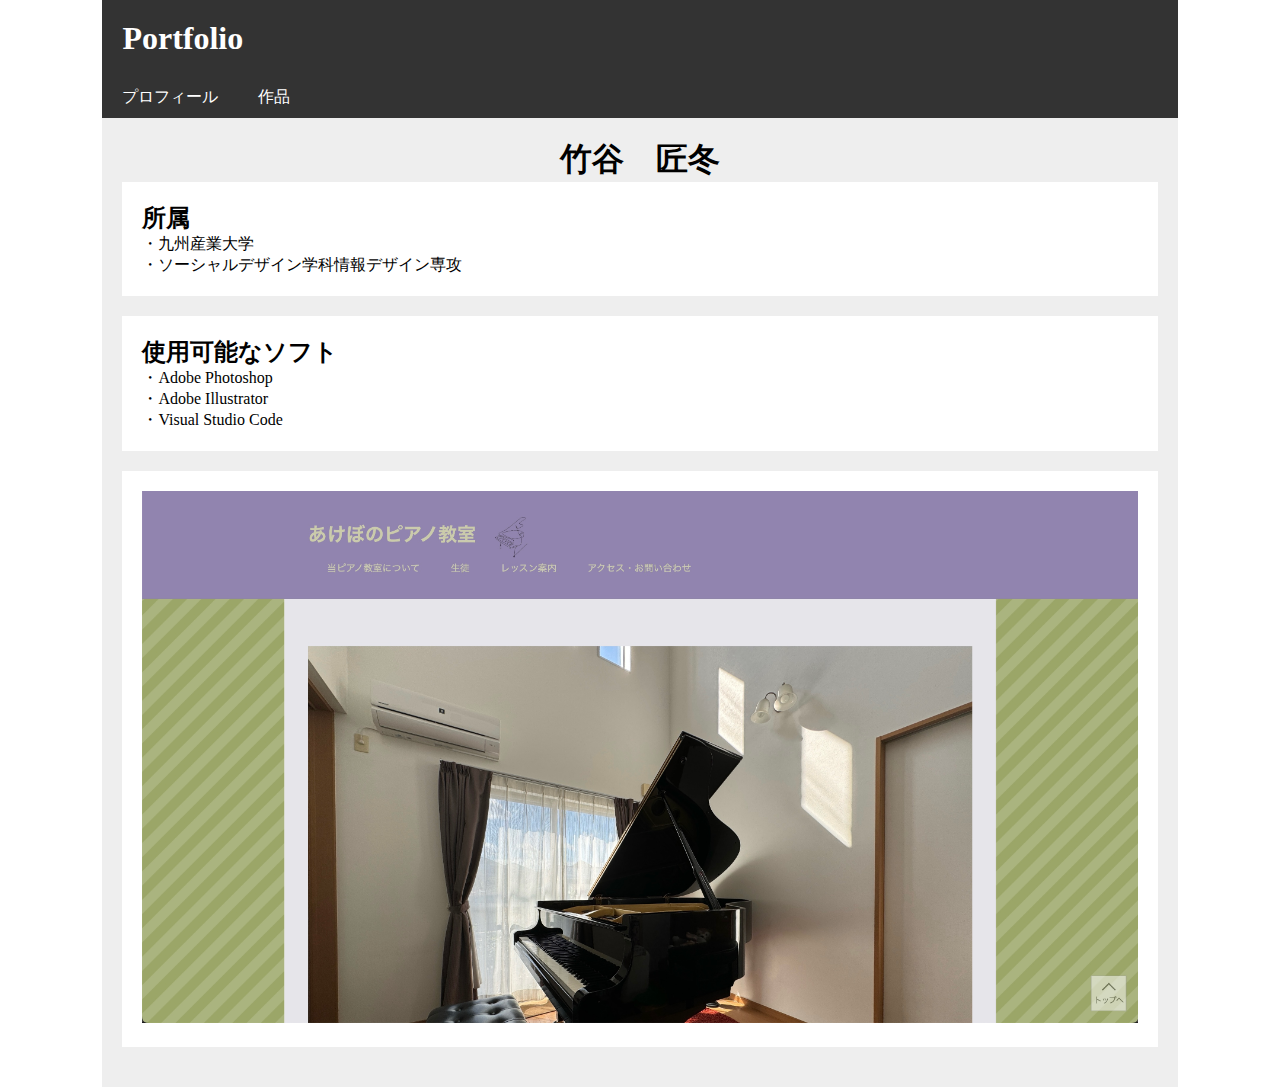
<file: index.html>
<!DOCTYPE html>
<html lang="ja">

<head>
  <meta charset="UTF-8">
    <meta name="viewport" content="width=device-width, initial-scale=1"> 
<link rel="stylesheet" href="css/lightbox.min.css"> 
    <link rel="stylesheet" href="css/style.css">
  <title>Portfolio</title>
</head>

<body>

  <div id="wrap">

    <header>
        <h1>Portfolio</h1>
    </header>

    <nav class="main-menu">
      <ul>
        <li><a href="#">プロフィール</a></li>
          <li><a href="sakuhinn.html">作品</a></li>
      </ul>
    </nav>

    <main>

      <section>

        <h1 class="namae">竹谷　匠冬</h1>

        


        <article>
          <h2>所属</h2>
          ・九州産業大学<br>
          ・ソーシャルデザイン学科情報デザイン専攻<br>

        </article>





        <article>
          <h2>使用可能なソフト</h2>
          ・Adobe Photoshop<br>
          ・Adobe Illustrator<br>
          ・Visual Studio Code<br>

        </article>







        <article>
          <a href="sakuhinn.html">
              <img src="images/01.jpg" alt="">
          </a>
        </article>


       
      </section>

    </main>


  </div>
    <script src="https://code.jquery.com/jquery-3.6.0.min.js" integrity="sha256-/xUj+3OJU5yExlq6GSYGSHk7tPXikynS7ogEvDej/m4=" crossorigin="anonymous"></script>
    <script src="js/lightbox.min.js"></script> 
  </body>
</html>
</file>
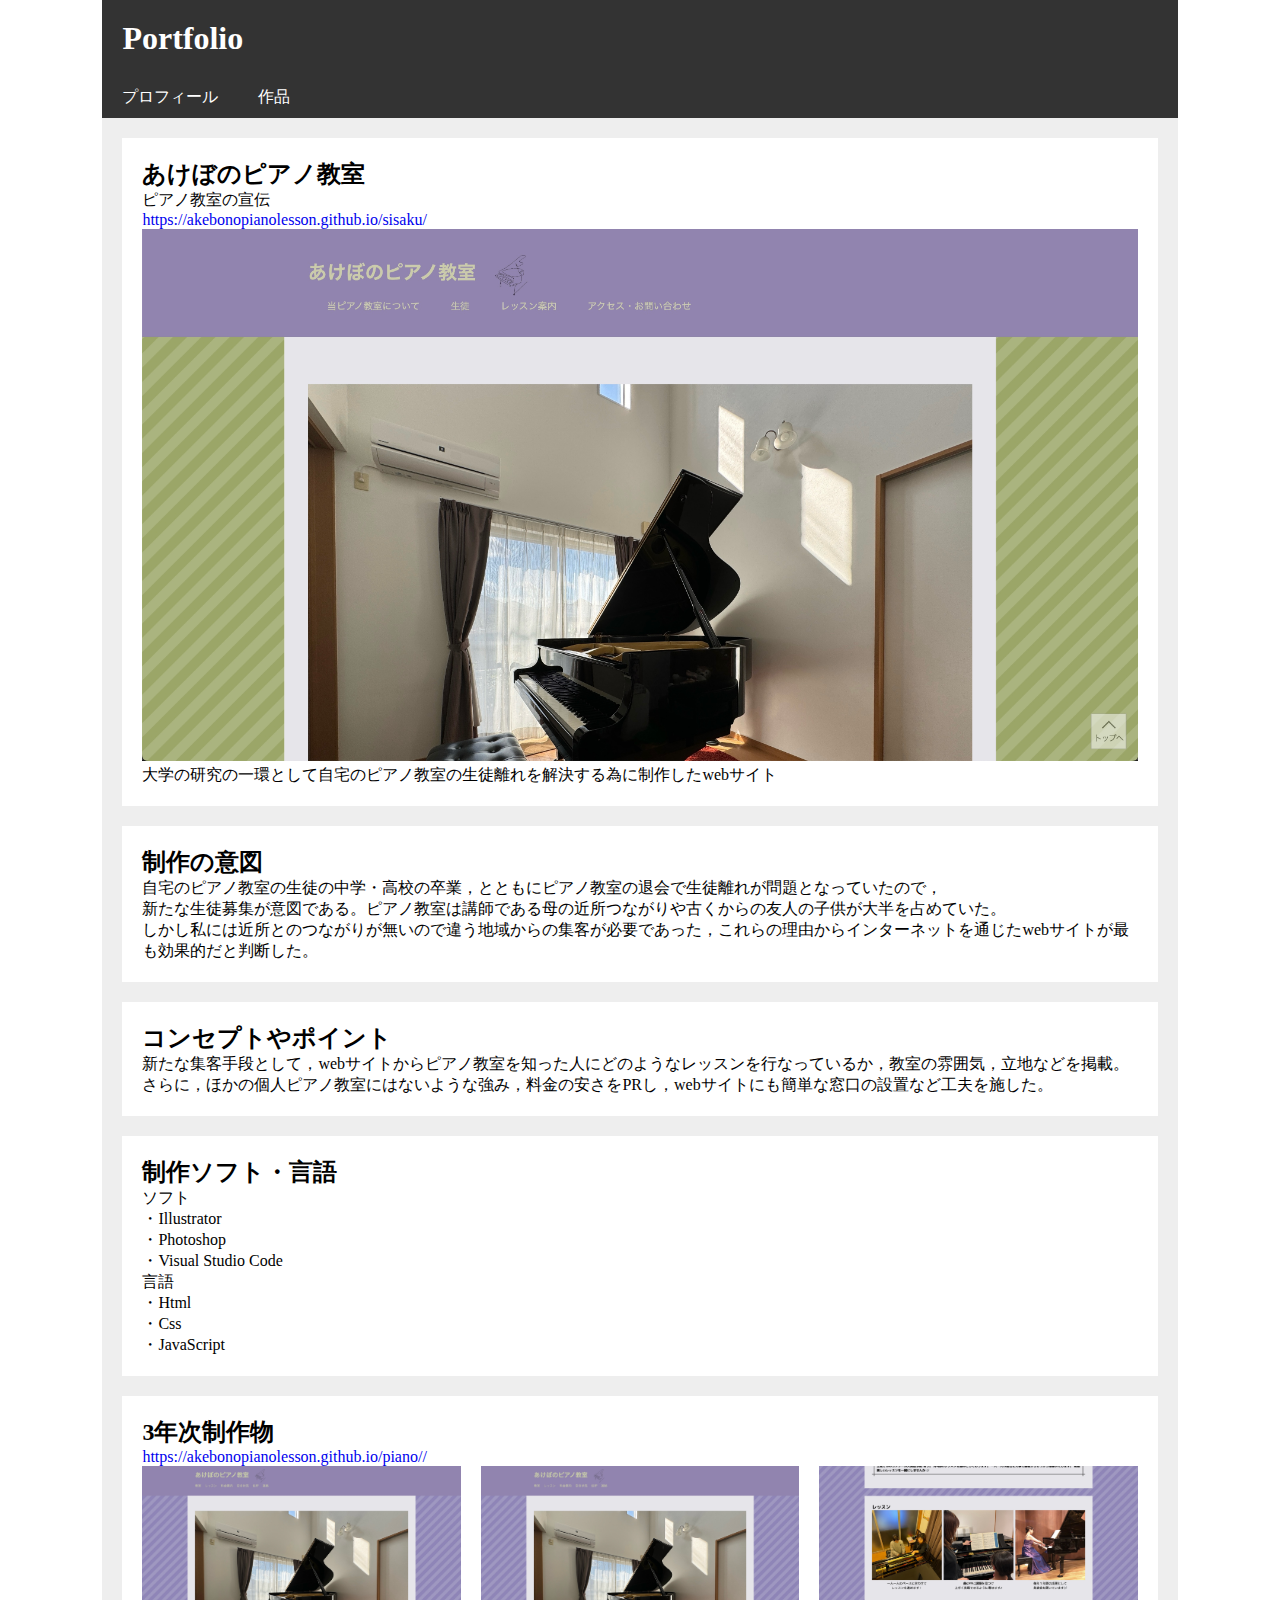
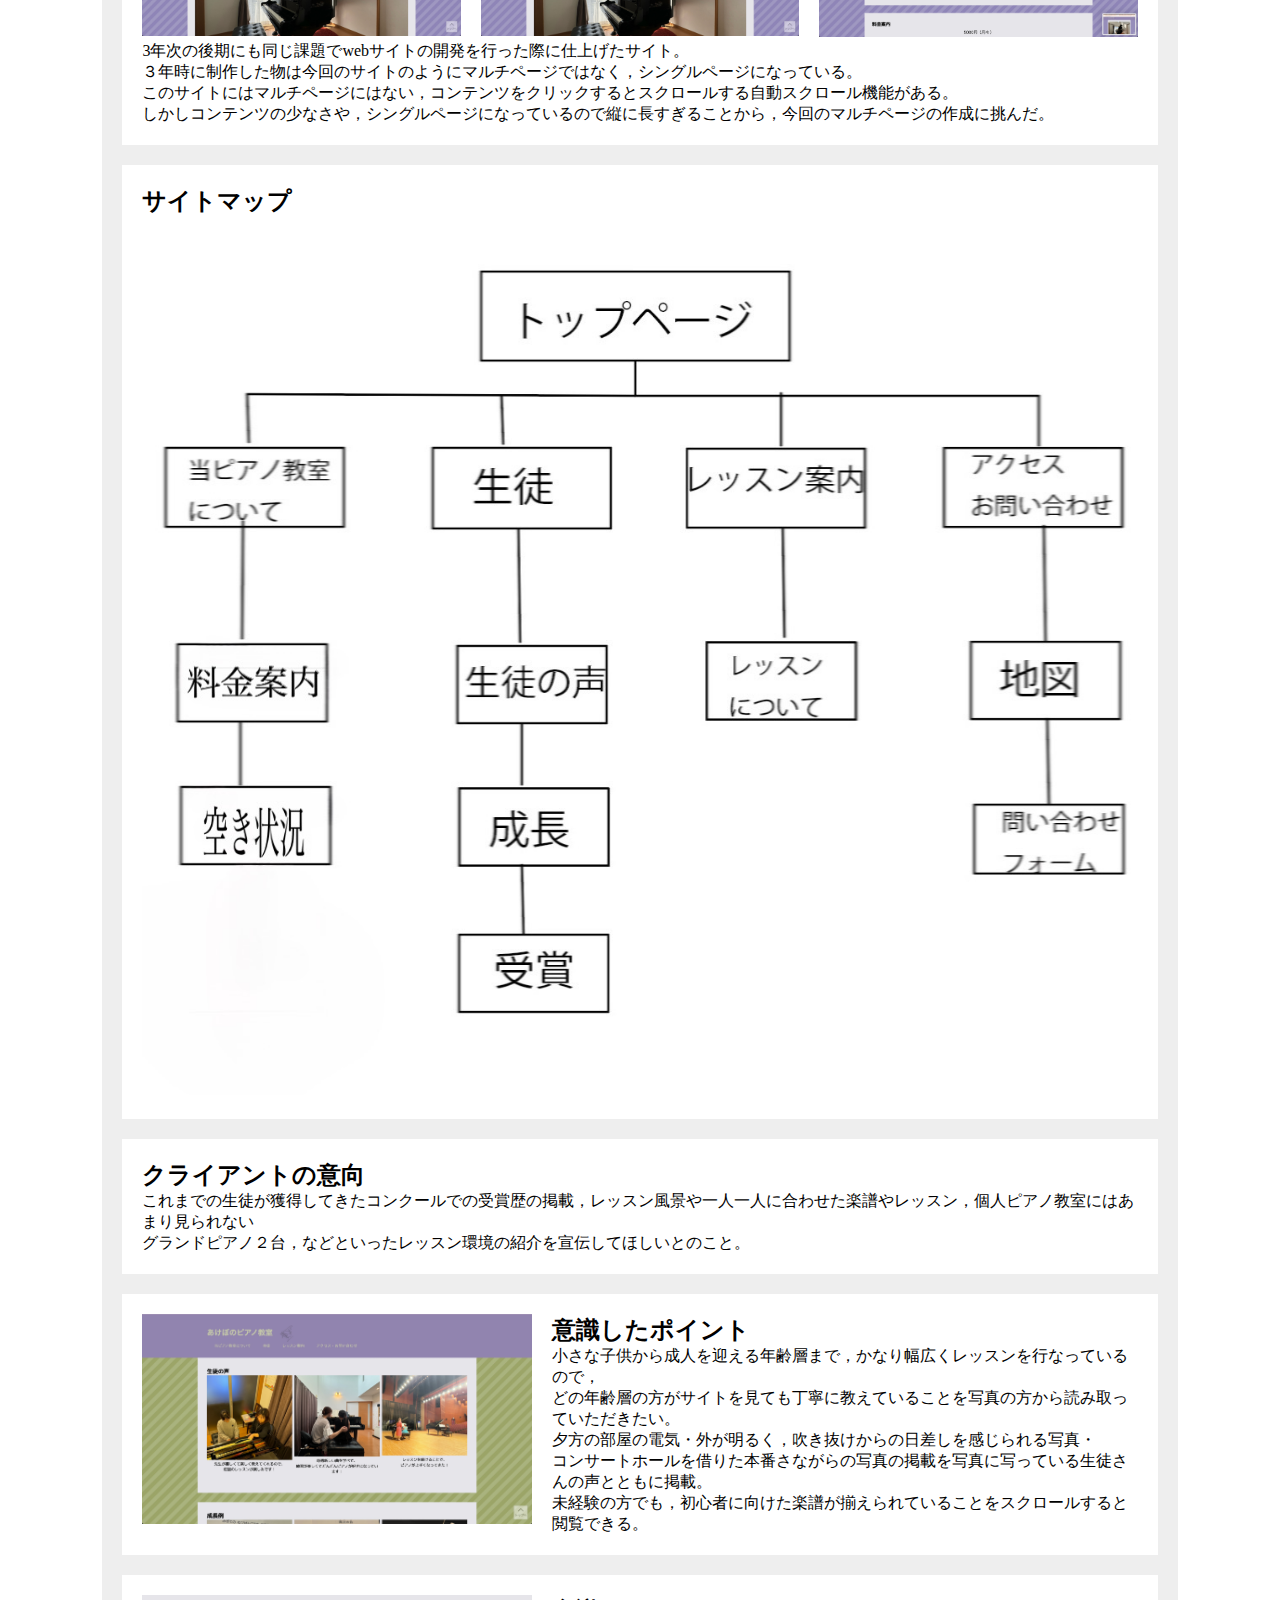
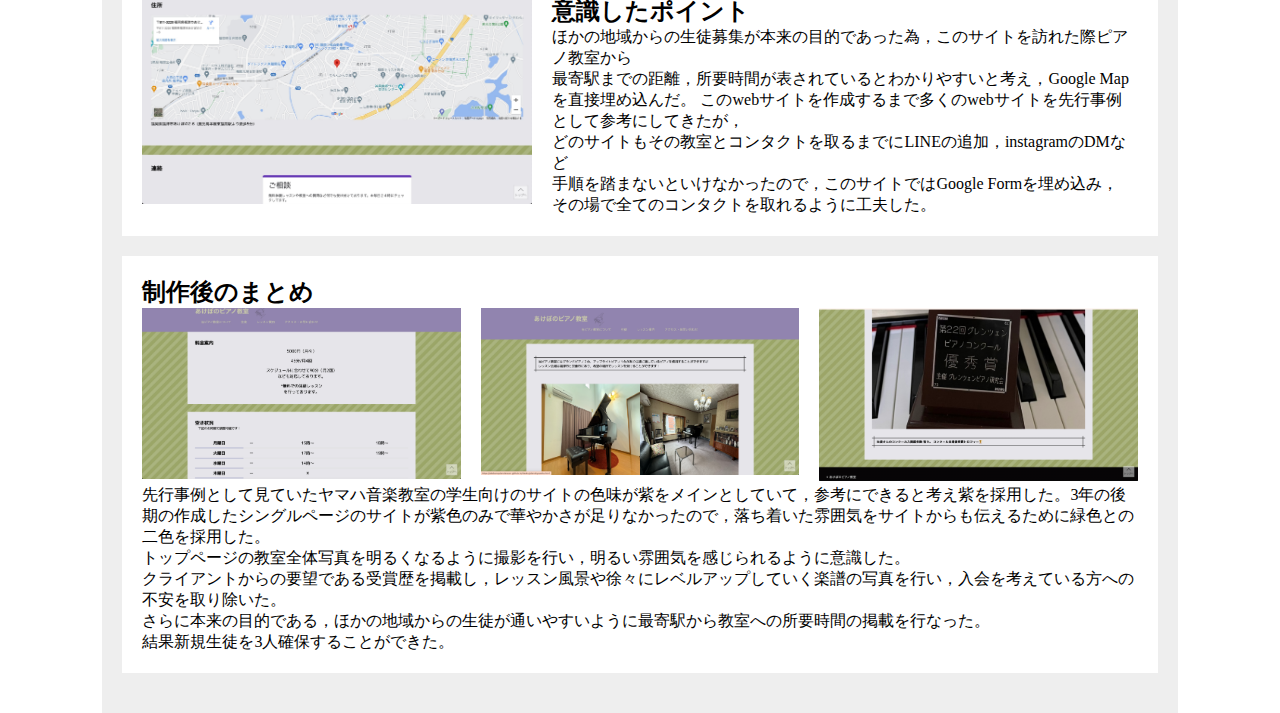
<file: sakuhinn.html>
<!DOCTYPE html>
<html lang="ja">

<head>
  <meta charset="UTF-8">
    <meta name="viewport" content="width=device-width, initial-scale=1"> 
<link rel="stylesheet" href="css/lightbox.min.css"> 
    <link rel="stylesheet" href="css/style.css">
  <title>Portfolio</title>
</head>

<body>

  <div id="wrap">

    <header>
        <h1>Portfolio</h1>
    </header>

    <nav class="main-menu">
      <ul>
        <li><a href="index.html">プロフィール</a></li>
          <li><a href="sakuhinn.html">作品</a></li>
      </ul>
    </nav>

    <main>
      <section>

        <article>
          <h2>あけぼのピアノ教室</h2>
          <p>ピアノ教室の宣伝</p>
          <p><a href="https://akebonopianolesson.github.io/sisaku/index.html">
            https://akebonopianolesson.github.io/sisaku/</a>
          </p>
          <ul id="ImgSet"> 
            <li><a href="images/01.jpg" data-lightbox="photo"  data-title="キャプション"> 
              <img src="images/01.jpg" alt=""> 
              </a>
            </ul> 
            <p>大学の研究の一環として自宅のピアノ教室の生徒離れを解決する為に制作したwebサイト</p>
          </article>
      
    


        
          <article>
          <h2>制作の意図</h2>
          <p>
            自宅のピアノ教室の生徒の中学・高校の卒業，とともにピアノ教室の退会で生徒離れが問題となっていたので，<br>
            新たな生徒募集が意図である。ピアノ教室は講師である母の近所つながりや古くからの友人の子供が大半を占めていた。<br>
            しかし私には近所とのつながりが無いので違う地域からの集客が必要であった，これらの理由からインターネットを通じたwebサイトが最も効果的だと判断した。
          </p>
        </article>

        <article>
          <h2>コンセプトやポイント</h2>
          <p>
            新たな集客手段として，webサイトからピアノ教室を知った人にどのようなレッスンを行なっているか，教室の雰囲気，立地などを掲載。<br>
            さらに，ほかの個人ピアノ教室にはないような強み，料金の安さをPRし，webサイトにも簡単な窓口の設置など工夫を施した。

          </p>
        </article>



        <article>
          <h2>
            制作ソフト・言語
          </h2>
          <p>
            ソフト<br>
            ・Illustrator<br>
            ・Photoshop<br>
            ・Visual Studio Code<br>
            言語<br>
            ・Html<br>
            ・Css<br>
            ・JavaScript
            
          </p>
        </article>



        <article>
          <h2>
          3年次制作物
          </h2>
          <p><a href="https://akebonopianolesson.github.io/piano/">
            https://akebonopianolesson.github.io/piano//</a>
          </p>
          <ul id="ImgSet"> 
            <li><a href="images/10.jpg" data-lightbox="photo"  data-title="キャプション"> 
              <img src="images/10.jpg" alt=""> 
            </a> </li> 
            <li><a href="images/11.jpg" data-lightbox="photo"  data-title="キャプション"> 
              <img src="images/11.jpg" alt=""> 
            </a> </li> 
            <li><a href="images/12.jpg" data-lightbox="photo"  data-title="キャプション"> 
              <img src="images/12.jpg" alt=""> 
            </a> </li> 
          </ul> 
          <p>
            3年次の後期にも同じ課題でwebサイトの開発を行った際に仕上げたサイト。<br>
          ３年時に制作した物は今回のサイトのようにマルチページではなく，シングルページになっている。<br>
            このサイトにはマルチページにはない，コンテンツをクリックするとスクロールする自動スクロール機能がある。<br>
            しかしコンテンツの少なさや，シングルページになっているので縦に長すぎることから，今回のマルチページの作成に挑んだ。
          </p>
        </article>



        <article>
        <h2>サイトマップ</h2>
        <ul id="ImgSet"> 
          <li><a href="images/05.jpg" data-lightbox="photo"  data-title="キャプション"> 
            <img src="images/05.jpg" alt=""> 
            </a>
          </ul> 

        </article>
        <article>
          <h2>
            クライアントの意向
          </h2>
          <p>
            これまでの生徒が獲得してきたコンクールでの受賞歴の掲載，レッスン風景や一人一人に合わせた楽譜やレッスン，個人ピアノ教室にはあまり見られない<br>
            グランドピアノ２台，などといったレッスン環境の紹介を宣伝してほしいとのこと。 
          </p>
        </article>

        <article>
          <div class="box">
            <div class="image">
              <img src="images/02.jpg" alt="サイト" >
            </div>
            <div class="text">
              <h2>意識したポイント

              </h2>
              <p>小さな子供から成人を迎える年齢層まで，かなり幅広くレッスンを行なっているので，<br>
                どの年齢層の方がサイトを見ても丁寧に教えていることを写真の方から読み取っていただきたい。<br>
                夕方の部屋の電気・外が明るく，吹き抜けからの日差しを感じられる写真・<br>
                コンサートホールを借りた本番さながらの写真の掲載を写真に写っている生徒さんの声とともに掲載。<br>
                未経験の方でも，初心者に向けた楽譜が揃えられていることをスクロールすると閲覧できる。</p>
            </div>
          </div>
        </article>
       


        <article>
          <div class="box">
            <div class="image">
              <img src="images/03.jpg" alt="サイト" >
            </div>
            <div class="text">
              <h2>意識したポイント
                 </h2>
              <p>
                ほかの地域からの生徒募集が本来の目的であった為，このサイトを訪れた際ピアノ教室から<br>
                最寄駅までの距離，所要時間が表されているとわかりやすいと考え，Google Mapを直接埋め込んだ。
                このwebサイトを作成するまで多くのwebサイトを先行事例として参考にしてきたが，<br>
                どのサイトもその教室とコンタクトを取るまでにLINEの追加，instagramのDMなど<br>
                手順を踏まないといけなかったので，このサイトではGoogle Formを埋め込み，<br>
                その場で全てのコンタクトを取れるように工夫した。
              </p>
            </div>
          </div>
        </article>

        <article>
          <h2>
            制作後のまとめ
          </h2>
          <ul id="ImgSet"> 
            <li><a href="images/07.jpg" data-lightbox="photo"  data-title="キャプション"> 
              <img src="images/07.jpg" alt=""> 
            </a> </li> 
            <li><a href="images/08.jpg" data-lightbox="photo"  data-title="キャプション"> 
              <img src="images/08.jpg" alt=""> 
            </a> </li> 
            <li><a href="images/09.jpg" data-lightbox="photo"  data-title="キャプション"> 
              <img src="images/09.jpg" alt=""> 
            </a> </li> 
          </ul> 
          <p>先行事例として見ていたヤマハ音楽教室の学生向けのサイトの色味が紫をメインとしていて，参考にできると考え紫を採用した。3年の後期の作成したシングルページのサイトが紫色のみで華やかさが足りなかったので，落ち着いた雰囲気をサイトからも伝えるために緑色との二色を採用した。<br>
            トップページの教室全体写真を明るくなるように撮影を行い，明るい雰囲気を感じられるように意識した。 <br>
            クライアントからの要望である受賞歴を掲載し，レッスン風景や徐々にレベルアップしていく楽譜の写真を行い，入会を考えている方への不安を取り除いた。<br>
            さらに本来の目的である，ほかの地域からの生徒が通いやすいように最寄駅から教室への所要時間の掲載を行なった。<br>
            結果新規生徒を3人確保することができた。
          </p>
        </article>

       
      

    

    </main>


  </div>
    <script src="https://code.jquery.com/jquery-3.6.0.min.js" integrity="sha256-/xUj+3OJU5yExlq6GSYGSHk7tPXikynS7ogEvDej/m4=" crossorigin="anonymous"></script>
    <script src="js/lightbox.min.js"></script> 
  </body>
</html>
</file>
<file: css/style.css>
@charset "UTF-8";

* {
  margin: 0;
  padding: 0 ;
  list-style: none;
  text-decoration: none;
}

#wrap {
  width: 100%;
  margin: 0 auto;
}

header {
  background: #333;
  color: #FFF;
  padding: 20px;
}

.main-menu {
  background: #333;
}

.main-menu ul li {
  text-align: center;
}

.main-menu ul li a {
  color: #FFF;
  display: block;
  padding: 10px 20px;
}

.main-menu ul li a:hover {
  background: #222;
}

section {
  background: #EEE;
  flex: 3;
  padding: 20px;
}

article {
  background: #FFF;
  padding: 20px;
  margin-bottom: 20px;  
}

aside {
  background: #DDD;
  flex: 1;
}

.sub-menu {
  background: #999; 
}

.sub-menu ul li {
  text-align: center;
}

.sub-menu ul li a {
  color: #FFF;
  display: block;
  padding: 10px 20px;
}

.sub-menu ul li a:hover {
  background: #666;
}

footer {
  background: #333;
  color: #FFF;
  padding: 20px;
  text-align: center;
}
img { 
  width: 100%; 
  height: auto;
} 

.namae{
  text-align: center;
}
@media all and (min-width: 600px) { 
  #ImgSet { 
  
  display: flex; 
  gap:20px;
} 
  
  
  #wrap { 
  
  width: 84%; 
  
} 



.main-menu ul { 
  
  display: flex; 
  
} 



.main-menu ul li { 
  
  text-align: left; 
  
} 



main { 
  
  display: flex; 
  
} 



.sub-menu ul li { 
  
  text-align: left; 
  
} 


/* 横並びの設定 */
.box {
  display: flex;
  gap: 20px;
}

.image {
  flex: 2;
}

.text {
  flex: 3;
}

} 



@media all and (max-width: 1025px) { 
  
  #wrap { 
  
  max-width: 1280px; 
  
} 



}
</file>
